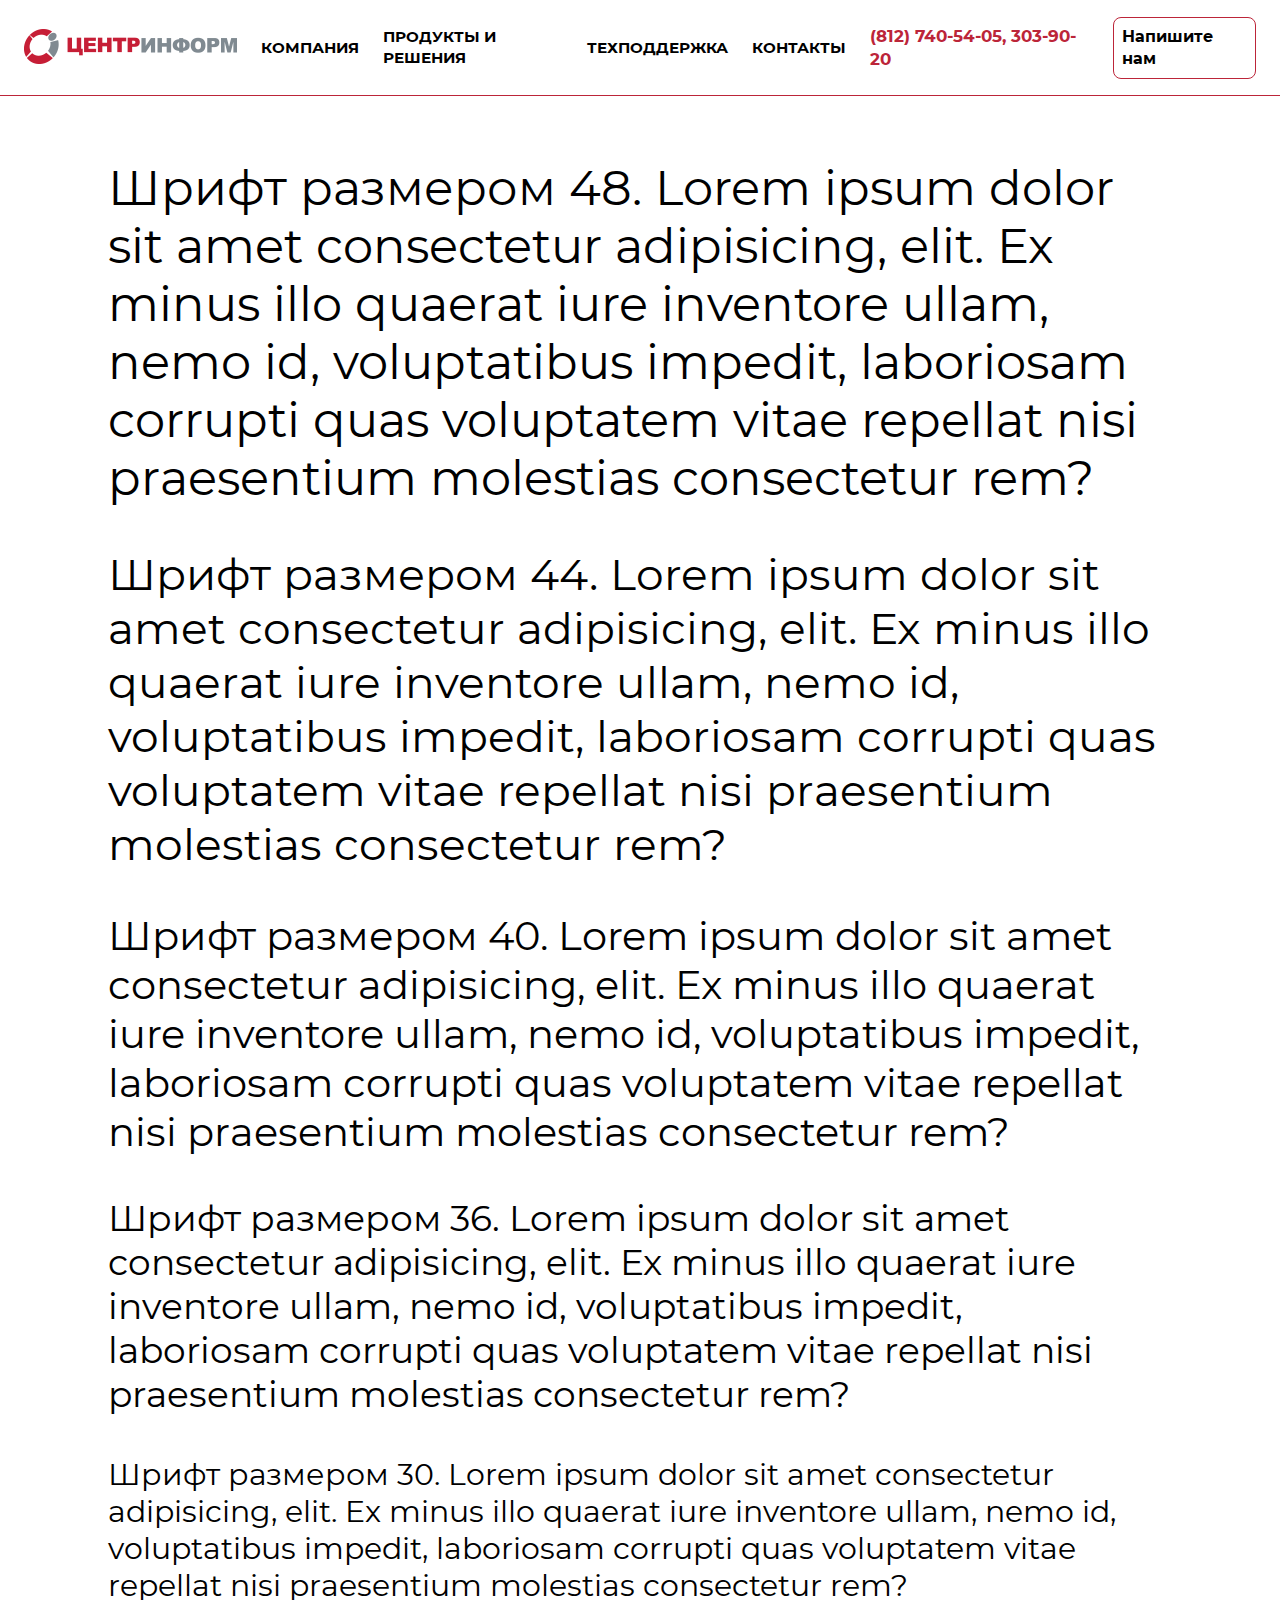
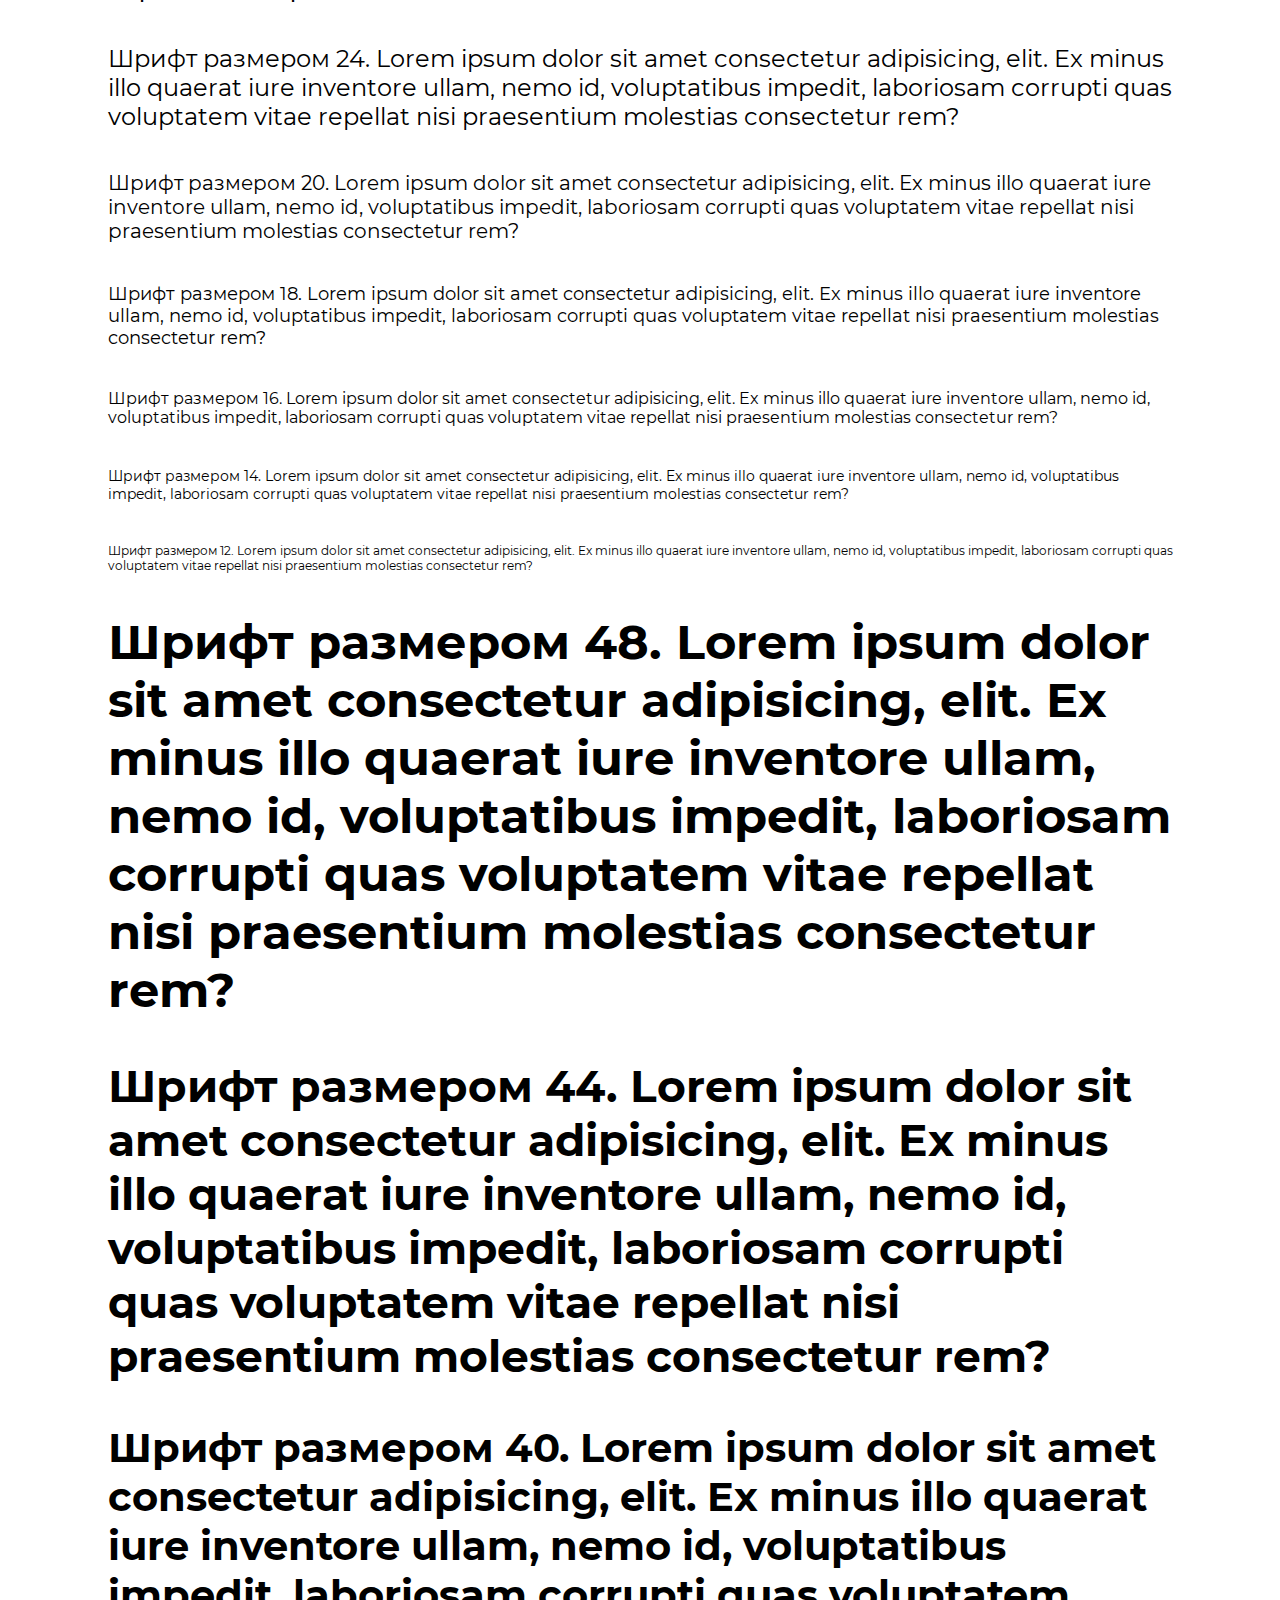
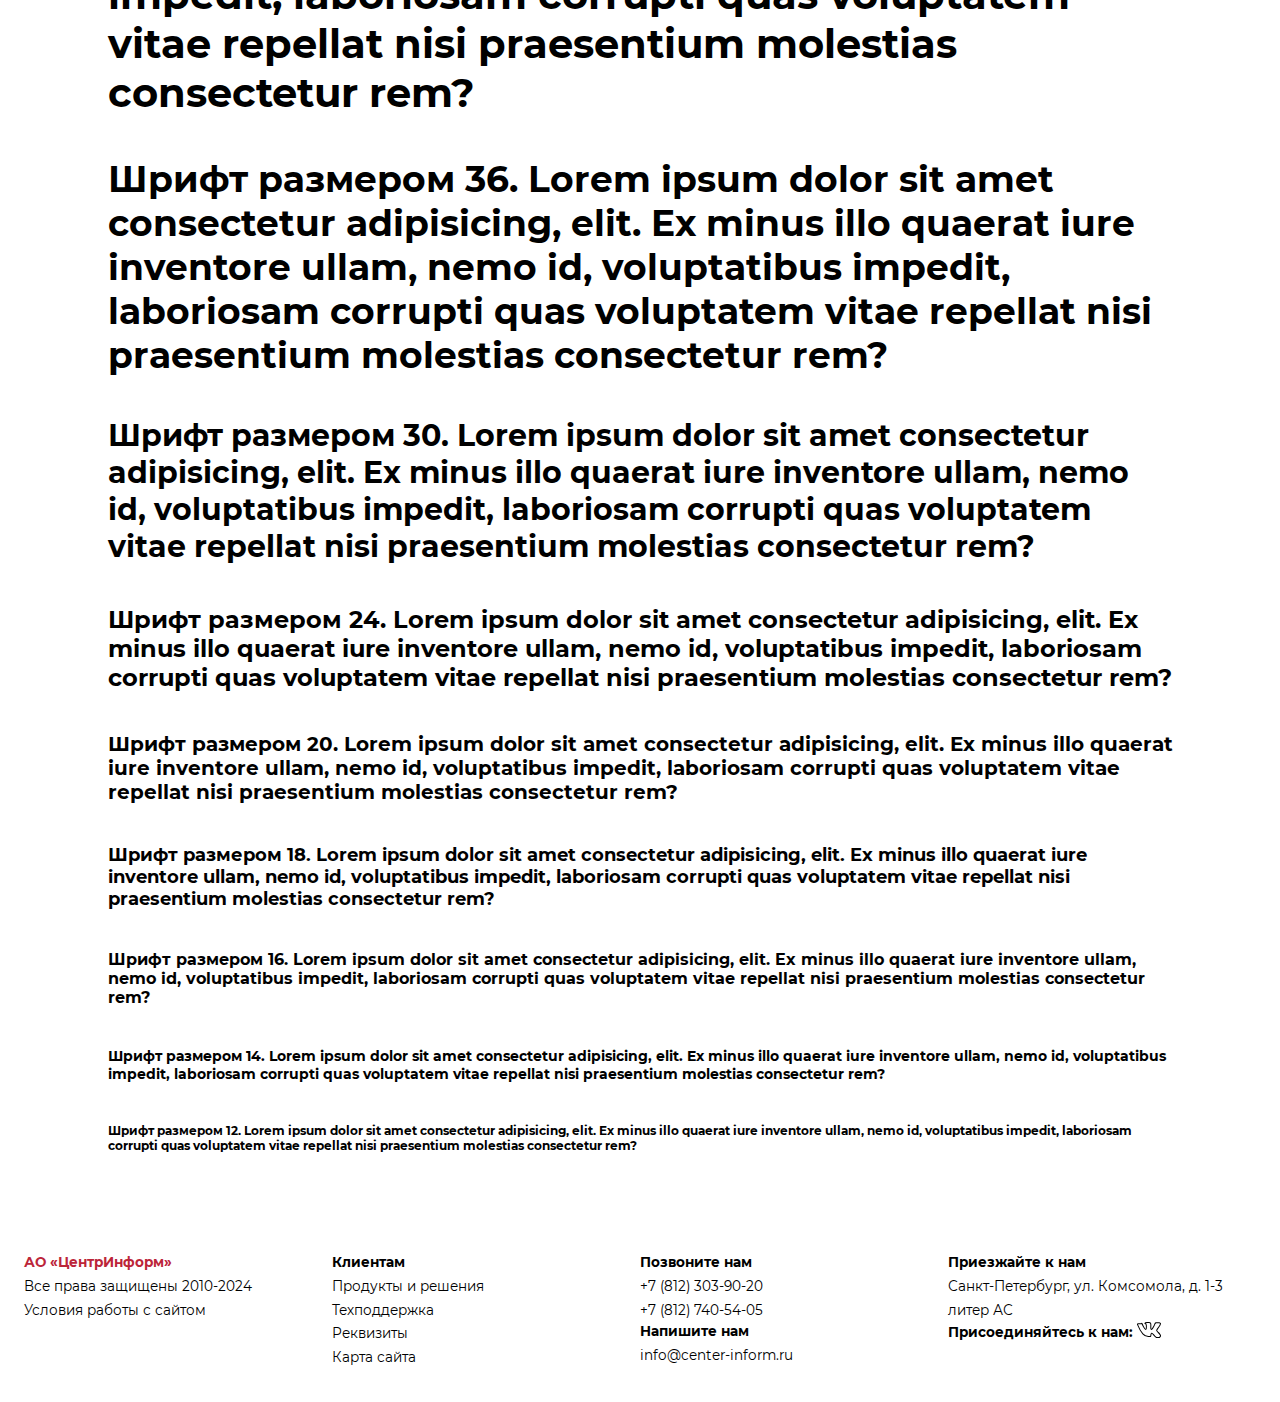
<file: fonts.html>
<!DOCTYPE html>
<html xml:lang="ru-RU" lang="ru-RU">

<head>
	<meta http-equiv="X-UA-Compatible" content="IE=edge">
	<meta name="viewport" content="width=device-width,initial-scale=1.0">
	<meta charset="UTF-8">
	<link rel="stylesheet" href="fonts/montserrat/montserrat.css">
	<link rel="stylesheet" href="styles/header.css">
	<link rel="stylesheet" href="styles/footer.css">
	<link rel="stylesheet" href="styles/general.css">
	<link rel="stylesheet" href="styles/protection.css">
	<script src="js/jquery-3.7.1.min.js"></script>
	<script src="js/jquery.mobile-1.5.0-alpha.1.min.js"></script>
	<script src="js/header.js"></script>
	<title>Шрифты</title>
</head>

<body>

<style>
	.preview__title {
		font-size: 40px;
	}
	.preview__subtitle, .service__title, .info__title, .competencies__title, .customers__title {
		font-size: 40px;
	}
	.service__name {
		font-size: 20px;
	}
	.service__text {
		font-size: 16px;
	}
	.service__item-text, .service__subtitle, .service__info {
		font-size: 16px;
	}
	.competencies__item-text {
		font-size: 16px;
	}

</style>

	<header class="header">
		<div class="header__fix">
			<div class="header__content">
				<div class="header__group">
					<a class="header__logo" href="/"><img class="header__logo-image" src="images/header-ci-logo.png"
							alt="АО ЦентрИнформ"></a>
				</div>

				<div class="header__group">
					<a class="header__button_mobile-hide header__fix-title" href="/about/">
						<p class="header-menu__title">Компания</p>
					</a>

					<a id="products-and-solutions-link" class="header__button_mobile-hide header__fix-title">
						<p class="header-menu__title">Продукты и решения</p>
					</a>

					<a class=" header__button_mobile-hide header__fix-title" href="/support/">
						<p class="header-menu__title">Техподдержка</p>
					</a>

					<a class="header__button_mobile-hide header__fix-title header__fix-title-no-margin" href="/contacts/">
						<p class="header-menu__title">Контакты</p>
					</a>
				</div>

				<div class="header__group">
					<a class="header__button_mobile-hide header__fix-colored-title" href="tel:88127405405">
						<p class="header-menu__title">(812) 740-54-05, 303-90-20</p>
					</a>

					<a class="header__button_mobile-hide header__fix-button header__fix-title-no-margin show-popup">
						Напишите нам
					</a>
				</div>
			</div>

			<div class="header__content header-menu_mobile-visible">
				<a class="header__button_mobile-visible"
					href="https://yandex.ru/maps/2/saint-petersburg/house/ulitsa_komsomola_1_3as/Z0kYdQBgS0IHQFtjfXV0d3hrZA==/?ll=30.371842%2C59.956350&utm_campaign=desktop&utm_medium=search&utm_source=maps&z=17"
					target="_blank" rel="nofollow">
					<img class="header__button_mobile-icon" src="images/mobile-menu/contacts.svg" alt="Контакты">
				</a>

				<a class="header__button_mobile-visible show-popup">
					<img class="header__button_mobile-icon" src="images/mobile-menu/email.svg" alt="Email">
				</a>

				<a class="header__button_mobile-visible" href="tel:88127405405">
					<img class="header__button_mobile-icon" src="images/mobile-menu/phone.svg" alt="Телефон">
				</a>

				<a class="header__button_mobile-visible" id="open-mobile-menu">
					<img id="open-mobile-menu-button" class="header__button_mobile-icon" src="images/mobile-menu/menu-open.svg"
						alt="Открыть">
					<img id="close-mobile-menu-button" class="header__button_mobile-icon" src="images/mobile-menu/menu-close.svg"
						alt="Свернуть">
				</a>
			</div>
		</div>
		<div class="header-menu">
			<div class="header-menu__container">
				<div class="header-menu__section">
					<div id="products-and-solutions-mobile-container">
						<div class="menu-fixed-column">
							<div class="menu-fixed-column__header">
								<div class="menu-fixed-column__header-image">
									<img src="images/mobile-menu/products-and-solutions/egais.svg"
										alt="Программы для учета алкоголя и напитков">
								</div>
								<h3>
									Программы для учета алкоголя
									и напитков
								</h3>
							</div>

							<div class="menu-fixed-column__links menu-fixed-column__links-mobile">
								<div class="menu-fixed-column__link">
									<a>
										<span class="menu-fixed-column__link-header">
											ISOMAG-IC
										</span>
										<br>
										<span class="menu-fixed-column__link-description">
											учет и маркировка напитков и соков
										</span>
									</a>
								</div>

								<div class="menu-fixed-column__divider"></div>

								<div class="menu-fixed-column__link">
									<a>
										<span class="menu-fixed-column__link-header">
											Master UTM
										</span>
										<br>
										<span class="menu-fixed-column__link-description">
											учет немаркированной продукции
										</span>
									</a>
								</div>

								<div class="menu-fixed-column__divider"></div>

								<div class="menu-fixed-column__link">
									<a>
										<span class="menu-fixed-column__link-header">
											Master UTM MK
										</span>
										<br>
										<span class="menu-fixed-column__link-description">
											учет маркированного пива и слабоалкогольных напитков
										</span>
									</a>
								</div>

								<div class="menu-fixed-column__divider"></div>

								<div class="menu-fixed-column__link">
									<a>
										<span class="menu-fixed-column__link-header">
											Master UTM PRO
										</span>
										<br>
										<span class="menu-fixed-column__link-description">
											поштучный учет крепкого алкоголя, маркированного пива и слабого алкоголя
										</span>
									</a>
								</div>

								<div class="menu-fixed-column__divider"></div>

								<div class="menu-fixed-column__link">
									<a>
										<span class="menu-fixed-column__link-header">
											Master InPack
										</span>
										<br>
										<span class="menu-fixed-column__link-description">
											поштучный учет алкоголя зарубежного производства
										</span>
									</a>
								</div>

								<div class="menu-fixed-column__divider"></div>

								<div class="menu-fixed-column__link">
									<a>
										<span class="menu-fixed-column__link-header">
											Master UTM RE
										</span>
										<br>
										<span class="menu-fixed-column__link-description">
											учет алкоголя для HoReCa
										</span>
									</a>
								</div>

								<div class="menu-fixed-column__divider"></div>

								<div class="menu-fixed-column__link">
									<a>
										<span class="menu-fixed-column__link-header">
											Master UTM Shop
										</span>
										<br>
										<span class="menu-fixed-column__link-description">
											учет крепкого алкоголя, пива и напитков в рознице
										</span>
									</a>
								</div>

								<div class="menu-fixed-column__divider"></div>

								<div class="menu-fixed-column__link">
									<a>
										<span class="menu-fixed-column__link-header">
											Контур.Маркет
										</span>
										<br>
										<span class="menu-fixed-column__link-description">
											учет алкоголя
										</span>
									</a>
								</div>
							</div>
						</div>

						<div class="menu-fixed-column">
							<div class="menu-fixed-column__header">
								<div class="menu-fixed-column__header-image">
									<img src="images/mobile-menu/products-and-solutions/ib-systems.svg"
										alt="Системы информационной безопасности">
								</div>
								<h3>
									Системы информационной
									безопасности
								</h3>
							</div>

							<div class="menu-fixed-column__links menu-fixed-column__links-mobile">
								<div class="menu-fixed-column__link">
									<a>
										<span class="menu-fixed-column__link-header">
											ИСБО-ПЛЮС
										</span>
										<br>
										<span class="menu-fixed-column__link-description">
											интегрированная система безопасности объектов
										</span>
									</a>
								</div>

								<div class="menu-fixed-column__divider"></div>

								<div class="menu-fixed-column__link">
									<a>
										<span class="menu-fixed-column__link-header">
											Киберполигон
										</span>
										<br>
										<span class="menu-fixed-column__link-description">
											система моделирования киберугроз и ликвидации инцидентов в инфоструктурах
										</span>
									</a>
								</div>

								<div class="menu-fixed-column__divider"></div>

								<div class="menu-fixed-column__link">
									<a>
										<span class="menu-fixed-column__link-header">
											Avalanche Cyber Analyst
										</span>
										<br>
										<span class="menu-fixed-column__link-description">
											система анализа киберпространствадля оперативного обнаружения проблемы
										</span>
									</a>
								</div>
							</div>
						</div>

						<div class="menu-fixed-column">
							<div class="menu-fixed-column__header">
								<div class="menu-fixed-column__header-image">
									<img src="images/mobile-menu/products-and-solutions/ib-tools.svg" alt="Средства защиты информации">
								</div>
								<h3>
									Средства защиты информации
								</h3>
							</div>

							<div class="menu-fixed-column__links menu-fixed-column__links-mobile">
								<div class="menu-fixed-column__link">
									<a>
										<span class="menu-fixed-column__link-header">
											Рутокен
										</span>
										<br>
										<span class="menu-fixed-column__link-description">
											носитель для электронной подписи
										</span>
									</a>
								</div>

								<div class="menu-fixed-column__divider"></div>

								<div class="menu-fixed-column__link">
									<a>
										<span class="menu-fixed-column__link-header">
											Крипто Про
										</span>
										<br>
										<span class="menu-fixed-column__link-description">
											для работы с электронной подписью
										</span>
									</a>
								</div>

								<div class="menu-fixed-column__divider"></div>

								<div class="menu-fixed-column__link">
									<a>
										<span class="menu-fixed-column__link-header">
											Крипто АРМ
										</span>
										<br>
										<span class="menu-fixed-column__link-description">
											для работы с электронными документами
										</span>
									</a>
								</div>

								<div class="menu-fixed-column__divider"></div>

								<div class="menu-fixed-column__link">
									<a>
										<span class="menu-fixed-column__link-header">
											VipNet
										</span>
										<br>
										<span class="menu-fixed-column__link-description">
											технология для создания виртуальной сети и защиты информации в крупных сетях
										</span>
									</a>
								</div>

								<div class="menu-fixed-column__divider"></div>

								<div class="menu-fixed-column__link">
									<a>
										<span class="menu-fixed-column__link-header">
											Континент
										</span>
										<br>
										<span class="menu-fixed-column__link-description">
											комплекс шифрования
										</span>
									</a>
								</div>

								<div class="menu-fixed-column__divider"></div>

								<div class="menu-fixed-column__link">
									<a>
										<span class="menu-fixed-column__link-header">
											Jinn Client
										</span>
										<br>
										<span class="menu-fixed-column__link-description">
											средство криптозащиты информации для ЭП
										</span>
									</a>
								</div>

								<div class="menu-fixed-column__divider"></div>

								<div class="menu-fixed-column__link">
									<a>
										<span class="menu-fixed-column__link-header">
											Secret Net
										</span>
										<br>
										<span class="menu-fixed-column__link-description">
											защита данных и инфраструктуры серверов
										</span>
									</a>
								</div>
							</div>
						</div>

						<div class="menu-fixed-column">
							<div class="menu-fixed-column__header">
								<div class="menu-fixed-column__header-image">
									<img src="images/mobile-menu/products-and-solutions/business-tools.svg" alt="Сервисы для бизнеса">
								</div>
								<h3>
									Сервисы для бизнеса
								</h3>
							</div>

							<div class="menu-fixed-column__links menu-fixed-column__links-mobile">
								<div class="menu-fixed-column__link">
									<a>
										<span class="menu-fixed-column__link-header">
											Электронный документооборот
										</span>
										<br>
										<span class="menu-fixed-column__link-description">
											обмен документами с контрагентами
										</span>
									</a>
								</div>

								<div class="menu-fixed-column__divider"></div>

								<div class="menu-fixed-column__link">
									<a>
										<span class="menu-fixed-column__link-header">
											Электронная отчетность
										</span>
										<br>
										<span class="menu-fixed-column__link-description">
											отчетность во все контролирующие органы
										</span>
									</a>
								</div>

								<div class="menu-fixed-column__divider"></div>

								<div class="menu-fixed-column__link">
									<a>
										<span class="menu-fixed-column__link-header">
											Сверка НДС
										</span>
										<br>
										<span class="menu-fixed-column__link-description">
											автоматическая сверка счетов-фактур с контрагентами
										</span>
									</a>
								</div>

								<div class="menu-fixed-column__divider"></div>

								<div class="menu-fixed-column__link">
									<a>
										<span class="menu-fixed-column__link-header">
											Поиск закупок
										</span>
										<br>
										<span class="menu-fixed-column__link-description">
											онлайн-поиск тендеров по 44-ФЗ, 223-ФЗ и коммерческим площадкам
										</span>
									</a>
								</div>

								<div class="menu-fixed-column__divider"></div>

								<div class="menu-fixed-column__link">
									<a>
										<span class="menu-fixed-column__link-header">
											Проверка контрагентов
										</span>
										<br>
										<span class="menu-fixed-column__link-description">
											онлайн-проверка контрагентов на благонадежность
										</span>
									</a>
								</div>

								<div class="menu-fixed-column__divider"></div>

								<div class="menu-fixed-column__link">
									<a>
										<span class="menu-fixed-column__link-header">
											Справочно-правовая система
										</span>
										<br>
										<span class="menu-fixed-column__link-description">
											сервис по бухгалтерским, кадровым и юридическим темам
										</span>
									</a>
								</div>

								<div class="menu-fixed-column__divider"></div>

								<div class="menu-fixed-column__link">
									<a>
										<span class="menu-fixed-column__link-header">
											Сервис видеоконференц-связи
										</span>
										<br>
										<span class="menu-fixed-column__link-description">
											программа для видео конференций
										</span>
									</a>
								</div>
							</div>
						</div>
					</div>

					<div id="header-mobile-menu-links">
						<ul class="header-menu__list">
							<li class="header-menu__item"><a class="header-menu__link" href="/about/">Компания</a></li>
							<li class="header-menu__item">
								<a id="products-and-solutions-mobile-link" class="header-menu__link">Продукты и решения</a>
							</li>
							<li class="header-menu__item"><a class="header-menu__link" href="/support/">Техподдержка</a></li>
							<li class="header-menu__item"><a class="header-menu__link" href="/contacts/">Контакты</a></li>
						</ul>
					</div>
				</div>
			</div>
		</div>
		<div class="header__spacer"></div>
	</header>
	<div id="menu-fixed">
		<div id="menu-fixed-container">
			<div class="menu-fixed-column">
				<div class="menu-fixed-column__header">
					<h3>
						Программы для учета алкоголя
						и напитков
					</h3>
				</div>

				<div class="menu-fixed-column__links">
					<div class="menu-fixed-column__link">
						<a>
							<span class="menu-fixed-column__link-header">
								ISOMAG-IC
							</span>
							<br>
							<span class="menu-fixed-column__link-description">
								учет и маркировка напитков и соков
							</span>
						</a>
					</div>

					<div class="menu-fixed-column__link">
						<a>
							<span class="menu-fixed-column__link-header">
								Master UTM
							</span>
							<br>
							<span class="menu-fixed-column__link-description">
								учет немаркированной продукции
							</span>
						</a>
					</div>

					<div class="menu-fixed-column__link">
						<a>
							<span class="menu-fixed-column__link-header">
								Master UTM MK
							</span>
							<br>
							<span class="menu-fixed-column__link-description">
								учет маркированного пива и слабоалкогольных напитков
							</span>
						</a>
					</div>

					<div class="menu-fixed-column__link">
						<a>
							<span class="menu-fixed-column__link-header">
								Master UTM PRO
							</span>
							<br>
							<span class="menu-fixed-column__link-description">
								поштучный учет крепкого алкоголя, маркированного пива и слабого алкоголя
							</span>
						</a>
					</div>

					<div class="menu-fixed-column__link">
						<a>
							<span class="menu-fixed-column__link-header">
								Master InPack
							</span>
							<br>
							<span class="menu-fixed-column__link-description">
								поштучный учет алкоголя зарубежного производства
							</span>
						</a>
					</div>

					<div class="menu-fixed-column__link">
						<a>
							<span class="menu-fixed-column__link-header">
								Master UTM RE
							</span>
							<br>
							<span class="menu-fixed-column__link-description">
								учет алкоголя для HoReCa
							</span>
						</a>
					</div>

					<div class="menu-fixed-column__link">
						<a>
							<span class="menu-fixed-column__link-header">
								Master UTM Shop
							</span>
							<br>
							<span class="menu-fixed-column__link-description">
								учет крепкого алкоголя, пива и напитков в рознице
							</span>
						</a>
					</div>

					<div class="menu-fixed-column__link">
						<a>
							<span class="menu-fixed-column__link-header">
								Контур.Маркет
							</span>
							<br>
							<span class="menu-fixed-column__link-description">
								учет алкоголя
							</span>
						</a>
					</div>
				</div>
			</div>

			<div class="menu-fixed-column">
				<div class="menu-fixed-column__header">
					<h3>
						Системы информационной
						безопасности
					</h3>
				</div>

				<div class="menu-fixed-column__links">
					<div class="menu-fixed-column__link">
						<a>
							<span class="menu-fixed-column__link-header">
								ИСБО-ПЛЮС
							</span>
							<br>
							<span class="menu-fixed-column__link-description">
								интегрированная система безопасности объектов
							</span>
						</a>
					</div>

					<div class="menu-fixed-column__link">
						<a>
							<span class="menu-fixed-column__link-header">
								Киберполигон
							</span>
							<br>
							<span class="menu-fixed-column__link-description">
								система моделирования киберугроз и ликвидации инцидентов в инфоструктурах
							</span>
						</a>
					</div>

					<div class="menu-fixed-column__link">
						<a>
							<span class="menu-fixed-column__link-header">
								Avalanche Cyber Analyst
							</span>
							<br>
							<span class="menu-fixed-column__link-description">
								система анализа киберпространствадля оперативного обнаружения проблемы
							</span>
						</a>
					</div>
				</div>
			</div>

			<div class="menu-fixed-column">
				<div class="menu-fixed-column__header">
					<h3>
						Средства защиты информации
					</h3>
				</div>

				<div class="menu-fixed-column__links">
					<div class="menu-fixed-column__link">
						<a>
							<span class="menu-fixed-column__link-header">
								Рутокен
							</span>
							<br>
							<span class="menu-fixed-column__link-description">
								носитель для электронной подписи
							</span>
						</a>
					</div>

					<div class="menu-fixed-column__link">
						<a>
							<span class="menu-fixed-column__link-header">
								Крипто Про
							</span>
							<br>
							<span class="menu-fixed-column__link-description">
								для работы с электронной подписью
							</span>
						</a>
					</div>

					<div class="menu-fixed-column__link">
						<a>
							<span class="menu-fixed-column__link-header">
								Крипто АРМ
							</span>
							<br>
							<span class="menu-fixed-column__link-description">
								для работы с электронными документами
							</span>
						</a>
					</div>

					<div class="menu-fixed-column__link">
						<a>
							<span class="menu-fixed-column__link-header">
								VipNet
							</span>
							<br>
							<span class="menu-fixed-column__link-description">
								технология для создания виртуальной сети и защиты информации в крупных сетях
							</span>
						</a>
					</div>

					<div class="menu-fixed-column__link">
						<a>
							<span class="menu-fixed-column__link-header">
								Континент
							</span>
							<br>
							<span class="menu-fixed-column__link-description">
								комплекс шифрования
							</span>
						</a>
					</div>

					<div class="menu-fixed-column__link">
						<a>
							<span class="menu-fixed-column__link-header">
								Jinn Client
							</span>
							<br>
							<span class="menu-fixed-column__link-description">
								средство криптозащиты информации для ЭП
							</span>
						</a>
					</div>

					<div class="menu-fixed-column__link">
						<a>
							<span class="menu-fixed-column__link-header">
								Secret Net
							</span>
							<br>
							<span class="menu-fixed-column__link-description">
								защита данных и инфраструктуры серверов
							</span>
						</a>
					</div>
				</div>
			</div>

			<div class="menu-fixed-column">
				<div class="menu-fixed-column__header">
					<h3>
						Сервисы для бизнеса
					</h3>
				</div>

				<div class="menu-fixed-column__links">
					<div class="menu-fixed-column__link">
						<a>
							<span class="menu-fixed-column__link-header">
								Электронный документооборот
							</span>
							<br>
							<span class="menu-fixed-column__link-description">
								обмен документами с контрагентами
							</span>
						</a>
					</div>

					<div class="menu-fixed-column__link">
						<a>
							<span class="menu-fixed-column__link-header">
								Электронная отчетность
							</span>
							<br>
							<span class="menu-fixed-column__link-description">
								отчетность во все контролирующие органы
							</span>
						</a>
					</div>

					<div class="menu-fixed-column__link">
						<a>
							<span class="menu-fixed-column__link-header">
								Сверка НДС
							</span>
							<br>
							<span class="menu-fixed-column__link-description">
								автоматическая сверка счетов-фактур с контрагентами
							</span>
						</a>
					</div>

					<div class="menu-fixed-column__link">
						<a>
							<span class="menu-fixed-column__link-header">
								Поиск закупок
							</span>
							<br>
							<span class="menu-fixed-column__link-description">
								онлайн-поиск тендеров по 44-ФЗ, 223-ФЗ и коммерческим площадкам
							</span>
						</a>
					</div>

					<div class="menu-fixed-column__link">
						<a>
							<span class="menu-fixed-column__link-header">
								Проверка контрагентов
							</span>
							<br>
							<span class="menu-fixed-column__link-description">
								онлайн-проверка контрагентов на благонадежность
							</span>
						</a>
					</div>

					<div class="menu-fixed-column__link">
						<a>
							<span class="menu-fixed-column__link-header">
								Справочно-правовая система
							</span>
							<br>
							<span class="menu-fixed-column__link-description">
								сервис по бухгалтерским, кадровым и юридическим темам
							</span>
						</a>
					</div>

					<div class="menu-fixed-column__link">
						<a>
							<span class="menu-fixed-column__link-header">
								Сервис видеоконференц-связи
							</span>
							<br>
							<span class="menu-fixed-column__link-description">
								программа для видео конференций
							</span>
						</a>
					</div>
				</div>
			</div>
		</div>
	</div>
	<main>
		<div id="feedback-overlay">
			<div id="feedback-container">
				<form id="feedback-form">
					<h3 id="feedback-header">Возникли вопросы?</h3>
					<p id="feedback-description">
						Заполните заявку, и наш специалист проконсультирует Вас
					</p>

					<div id="feedback-inputs-container">
						<div class="feedback-group">
							<label class="feedback-label" for="feedback-name">Имя</label><br>
							<input type="text" name="name" id="feedback-name" class="feedback-input">
						</div>

						<div class="feedback-group">
							<label class="feedback-label" for="feedback-phone">Телефон</label><br>
							<input type="text" name="phone" id="feedback-phone" class="feedback-input">
						</div>

						<div class="feedback-group">
							<label class="feedback-label" for="feedback-email">Email</label><br>
							<input type="text" name="email" id="feedback-email" class="feedback-input">
						</div>

						<div class="feedback-group">
							<label class="feedback-label" for="feedback-comment">
								Ваш вопрос <span class="feedback-label-description">(если&nbsp;Вы&nbsp;наш&nbsp;клиент,
									укажите&nbsp;свой&nbsp;ИНН)</span>
							</label><br>
							<textarea name="comment" id="feedback-comment" class="feedback-textarea"></textarea>
						</div>

						<div class="feedback-group" id="feedback-submit-group">
							<input type="submit" value="Отправить" id="feedback-submit">
						</div>
					</div>
				</form>
			</div>
		</div>
		<!-- -------------------------- end-of-header ----------------------------		 -->


		<style>
			.preview p {
				margin-bottom: 40px;
				font-family: Montserrat, Helvetica, Arial, sans-serif;
			}			
		</style>



		<section class="preview">
			<div class="container">

				<p style="font-size: 48px;">Шрифт размером 48. Lorem ipsum dolor sit amet consectetur adipisicing, elit. Ex minus illo quaerat iure inventore ullam, nemo id, voluptatibus impedit, laboriosam corrupti quas voluptatem vitae repellat nisi praesentium molestias consectetur rem?</p>

				<p style="font-size: 44px;">Шрифт размером 44. Lorem ipsum dolor sit amet consectetur adipisicing, elit. Ex minus illo quaerat iure inventore ullam, nemo id, voluptatibus impedit, laboriosam corrupti quas voluptatem vitae repellat nisi praesentium molestias consectetur rem?</p>

				<p style="font-size: 40px;">Шрифт размером 40. Lorem ipsum dolor sit amet consectetur adipisicing, elit. Ex minus illo quaerat iure inventore ullam, nemo id, voluptatibus impedit, laboriosam corrupti quas voluptatem vitae repellat nisi praesentium molestias consectetur rem?</p>

				<p style="font-size: 36px;">Шрифт размером 36. Lorem ipsum dolor sit amet consectetur adipisicing, elit. Ex minus illo quaerat iure inventore ullam, nemo id, voluptatibus impedit, laboriosam corrupti quas voluptatem vitae repellat nisi praesentium molestias consectetur rem?</p>

				<p style="font-size: 30px;">Шрифт размером 30. Lorem ipsum dolor sit amet consectetur adipisicing, elit. Ex minus illo quaerat iure inventore ullam, nemo id, voluptatibus impedit, laboriosam corrupti quas voluptatem vitae repellat nisi praesentium molestias consectetur rem?</p>

				<p style="font-size: 24px;">Шрифт размером 24. Lorem ipsum dolor sit amet consectetur adipisicing, elit. Ex minus illo quaerat iure inventore ullam, nemo id, voluptatibus impedit, laboriosam corrupti quas voluptatem vitae repellat nisi praesentium molestias consectetur rem?</p>

				<p style="font-size: 20px;">Шрифт размером 20. Lorem ipsum dolor sit amet consectetur adipisicing, elit. Ex minus illo quaerat iure inventore ullam, nemo id, voluptatibus impedit, laboriosam corrupti quas voluptatem vitae repellat nisi praesentium molestias consectetur rem?</p>

				<p style="font-size: 18px;">Шрифт размером 18. Lorem ipsum dolor sit amet consectetur adipisicing, elit. Ex minus illo quaerat iure inventore ullam, nemo id, voluptatibus impedit, laboriosam corrupti quas voluptatem vitae repellat nisi praesentium molestias consectetur rem?</p>

				<p style="font-size: 16px;">Шрифт размером 16. Lorem ipsum dolor sit amet consectetur adipisicing, elit. Ex minus illo quaerat iure inventore ullam, nemo id, voluptatibus impedit, laboriosam corrupti quas voluptatem vitae repellat nisi praesentium molestias consectetur rem?</p>

				<p style="font-size: 14px;">Шрифт размером 14. Lorem ipsum dolor sit amet consectetur adipisicing, elit. Ex minus illo quaerat iure inventore ullam, nemo id, voluptatibus impedit, laboriosam corrupti quas voluptatem vitae repellat nisi praesentium molestias consectetur rem?</p>

				<p style="font-size: 12px;">Шрифт размером 12. Lorem ipsum dolor sit amet consectetur adipisicing, elit. Ex minus illo quaerat iure inventore ullam, nemo id, voluptatibus impedit, laboriosam corrupti quas voluptatem vitae repellat nisi praesentium molestias consectetur rem?</p>

				<div style="font-weight: 600;">

				<p style="font-size: 48px;">Шрифт размером 48. Lorem ipsum dolor sit amet consectetur adipisicing, elit. Ex minus illo quaerat iure inventore ullam, nemo id, voluptatibus impedit, laboriosam corrupti quas voluptatem vitae repellat nisi praesentium molestias consectetur rem?</p>

				<p style="font-size: 44px;">Шрифт размером 44. Lorem ipsum dolor sit amet consectetur adipisicing, elit. Ex minus illo quaerat iure inventore ullam, nemo id, voluptatibus impedit, laboriosam corrupti quas voluptatem vitae repellat nisi praesentium molestias consectetur rem?</p>

				<p style="font-size: 40px;">Шрифт размером 40. Lorem ipsum dolor sit amet consectetur adipisicing, elit. Ex minus illo quaerat iure inventore ullam, nemo id, voluptatibus impedit, laboriosam corrupti quas voluptatem vitae repellat nisi praesentium molestias consectetur rem?</p>

				<p style="font-size: 36px;">Шрифт размером 36. Lorem ipsum dolor sit amet consectetur adipisicing, elit. Ex minus illo quaerat iure inventore ullam, nemo id, voluptatibus impedit, laboriosam corrupti quas voluptatem vitae repellat nisi praesentium molestias consectetur rem?</p>

				<p style="font-size: 30px;">Шрифт размером 30. Lorem ipsum dolor sit amet consectetur adipisicing, elit. Ex minus illo quaerat iure inventore ullam, nemo id, voluptatibus impedit, laboriosam corrupti quas voluptatem vitae repellat nisi praesentium molestias consectetur rem?</p>

				<p style="font-size: 24px;">Шрифт размером 24. Lorem ipsum dolor sit amet consectetur adipisicing, elit. Ex minus illo quaerat iure inventore ullam, nemo id, voluptatibus impedit, laboriosam corrupti quas voluptatem vitae repellat nisi praesentium molestias consectetur rem?</p>

				<p style="font-size: 20px;">Шрифт размером 20. Lorem ipsum dolor sit amet consectetur adipisicing, elit. Ex minus illo quaerat iure inventore ullam, nemo id, voluptatibus impedit, laboriosam corrupti quas voluptatem vitae repellat nisi praesentium molestias consectetur rem?</p>

				<p style="font-size: 18px;">Шрифт размером 18. Lorem ipsum dolor sit amet consectetur adipisicing, elit. Ex minus illo quaerat iure inventore ullam, nemo id, voluptatibus impedit, laboriosam corrupti quas voluptatem vitae repellat nisi praesentium molestias consectetur rem?</p>

				<p style="font-size: 16px;">Шрифт размером 16. Lorem ipsum dolor sit amet consectetur adipisicing, elit. Ex minus illo quaerat iure inventore ullam, nemo id, voluptatibus impedit, laboriosam corrupti quas voluptatem vitae repellat nisi praesentium molestias consectetur rem?</p>

				<p style="font-size: 14px;">Шрифт размером 14. Lorem ipsum dolor sit amet consectetur adipisicing, elit. Ex minus illo quaerat iure inventore ullam, nemo id, voluptatibus impedit, laboriosam corrupti quas voluptatem vitae repellat nisi praesentium molestias consectetur rem?</p>

				<p style="font-size: 12px;">Шрифт размером 12. Lorem ipsum dolor sit amet consectetur adipisicing, elit. Ex minus illo quaerat iure inventore ullam, nemo id, voluptatibus impedit, laboriosam corrupti quas voluptatem vitae repellat nisi praesentium molestias consectetur rem?</p>					

				</div>

			</div>
		</section>





		<!-- ------------------------------------- begin-of-footer ---------------------------------------------- -->
	</main>
	<footer>
		<nav id="footer-links">
			<div class="footer-column">
				<h3 class="footer-column-colored-title">АО «ЦентрИнформ»</h3>
				<p class="footer-column-text">Все права защищены 2010-2024</p>
				<div class="footer-column-links">
					<a class="footer-column-link" href="/">Условия работы с сайтом</a><br>
				</div>
			</div>

			<div class="footer-column">
				<h3 class="footer-column-title">Клиентам</h3>
				<div class="footer-column-links">
					<a class="footer-column-link" href="/products_and_solutions/">Продукты и решения</a><br>
					<a class="footer-column-link" href="/support/">Техподдержка</a><br>
					<a class="footer-column-link" href="/">Реквизиты</a><br>
					<a class="footer-column-link" href="/">Карта сайта</a><br>
				</div>
			</div>

			<div class="footer-column">
				<h3 class="footer-column-title">Позвоните нам</h3>
				<div class="footer-column-links">
					<a class="footer-column-link" href="tel:88123039020">+7 (812) 303-90-20</a><br>
					<a class="footer-column-link" href="tel:88127405405">+7 (812) 740-54-05</a><br>
				</div>

				<h3 class="footer-column-title">Напишите нам</h3>
				<div class="footer-column-links">
					<a class="footer-column-link" href="mailto:info@center-inform.ru">info@center-inform.ru</a><br>
				</div>
			</div>

			<div class="footer-column">
				<h3 class="footer-column-title">Приезжайте к нам</h3>
				<p class="footer-column-text">
					<a class="footer-column-link"
						href="https://yandex.ru/maps/2/saint-petersburg/house/ulitsa_komsomola_1_3as/Z0kYdQBgS0IHQFtjfXV0d3hrZA==/?ll=30.371842%2C59.956350&utm_campaign=desktop&utm_medium=search&utm_source=maps&z=17"
						target="_blank" rel="nofollow">
						Санкт-Петербург,
						ул. Комсомола, д. 1-3 литер АС
					</a>
				</p>

				<h3 class="footer-column-title">Присоединяйтесь к нам: <a href="https://vk.com/c_inform" target="_blank"
						rel="nofollow"><img src="images/vk-logo.svg" width="24" alt=""></a></h3>
			</div>
		</nav>
	</footer>
	<script src="js/protection.js"></script>
</body>

</html>
</file>
<file: fonts/montserrat/montserrat.css>
@font-face {
    font-family: 'Montserrat';
    src: local('Montserrat Regular'), local('Montserrat-Regular'), url('Montserrat-Regular.ttf') format('truetype');
    font-weight: 400;
    font-style: normal;
}

@font-face {
    font-family: 'Montserrat';
    src: local('Montserrat Black'), local('Montserrat-Black'), url('Montserrat-Black.ttf') format('truetype');
    font-weight: 900;
    font-style: normal;
}

@font-face {
    font-family: 'Montserrat';
    src: local('Montserrat Medium'), local('Montserrat-Medium'), url('Montserrat-Medium.ttf') format('truetype');
    font-weight: 500;
    font-style: normal;
}
@font-face {
    font-family: 'Montserrat';
    src: local('Montserrat Bold'), local('Montserrat-Bold'), url('Montserrat-Bold.ttf') format('truetype');
    font-weight: 700;
    font-style: normal;
}
</file>
<file: styles/header.css>
/** Главный заголовок **/
header {
    height: 97px;
}

.header__fix {
    background: #FFFFFFFF;
    height: 6rem;
    left: 0;
    position: fixed;
    right: 0;
    top: 0;
    z-index: 9999;
    border-bottom: 1px solid #BC2539;
}

@media(max-width: 1023px) {
    header {
        height: 160px;
    }

    .header__fix {
        height: 10rem;
        border-bottom: unset;
    }
}

.header__content {
    align-items: center;
    box-sizing: border-box;
    display: flex;
    justify-content: space-between;
    height: 6rem;
    margin: 0 auto;
    max-width: 90rem;
    padding: 1rem 1.5rem;
    padding-top: 2.5rem;
    padding-bottom: 2.5rem;
    width: 100%;
    gap: 1.5rem;
}

@media(max-width: 1023px) {
    .header__content {
        justify-content: center;
        border-bottom: none;
        height: 4.5rem;
    }
}

.header__group {
    align-items: center;
    display: flex;
}

.header__fix-title {
    text-decoration: none;
    text-transform: uppercase;
}

.header__fix-title:hover p, .header__fix-title:active p {
    color: #BC2539;
}

.header__fix-colored-title {
    text-decoration: none;
}

.header__fix-colored-title p {
    color: #BC2539;
    font-size: 1.05rem;
}

.header__fix-button {
    text-decoration: none;
    border: 1px solid #BC2539;
    border-radius: 8px;
    padding: 0.5rem;

    font-size: 1rem;
    font-weight: 550;
    line-height: 1.375;
    font-family: "Montserrat", Helvetica, Arial, sans-serif;
    color: #000000;
    cursor: pointer;
}

.header__fix-button:hover, .header__fix-button:active {
    background: #BC2539;
    color: #FFFFFF;
}

.header-menu__title {
    font-size: 0.95rem;
    font-weight: 550;
    line-height: 1.375;
    font-family: "Montserrat", Helvetica, Arial, sans-serif;
    color: #000000;
}

.header__fix-title, .header__fix-colored-title, .header__fix-button {
    margin-right: 1.5rem;
}

.header__fix-title-no-margin {
    margin-right: 0;
}

.header__spacer {
    height: 5.2rem;
    width: 100%;
}

@media(max-width: 1023px) {
    .header__spacer {
        height: 9rem;
    }
}

@media(max-width: 1023px) {
    .header__button_mobile-hide {
        display: none;
    }
}

/** Выпадающее меню **/

.header-menu {
    display: none;
    position: fixed;
    top: 9rem;
    left: 0;
    right: 0;
    z-index: 99999;
    max-height: calc(100vh - 9.75rem);
    width: 100%;
    overflow: auto;
}

.header-menu__container {
    background: #FFFFFF;
    box-shadow: 0 4px 15px rgba(26, 25, 25, .15);
    display: flex;
    justify-content: center;
    padding: 2rem 1.5rem;
}

.header-menu__section {
    text-align: center;
}

.header-menu__list {
    list-style: none;
    margin: 0;
    padding: 0 1.5rem;
}

.header-menu__list {
    list-style: none;
}

.header-menu__item {
    margin-bottom: 0.5rem;
}

.header-menu__link {
    font-size: 1.2rem;
    font-weight: 500;
    line-height: 1.375;
    font-family: "Montserrat", Helvetica, Arial, sans-serif;
    color: #000000;
    text-decoration: none;
}

.header-menu__link:hover, .header-menu__link:active {
    color: #BC2539;
}

/** Мобильное подменю **/

.header-menu_mobile-visible {
    display: none;
    border: none;
    box-shadow: 0px 0px 5px 0px rgba(0, 0, 0, 0.5), 0px -5px 5px -5px rgba(0, 0, 0, 0.5);
}

@media(max-width: 1023px) {
    .header-menu_mobile-visible {
        display: flex;
    }
}

.header__button_mobile-visible {
    margin-right: 3rem;
    cursor: pointer;
}

.header__button_mobile-visible:last-child {
    margin-right: 0;
}

.header__button_mobile-icon {
    width: 28px;
}

#close-mobile-menu-button {
    display: none;
}

/** Тело страницы **/

body {
    padding: 0;
    margin: 0;
}

main {
    width: 100%;
}

/** Форма обратной связи **/
@media(min-width: 1024px) {
    .show-popup-active {
        background: #BC2539;
        color: #FFFFFF;
    }
}

#feedback-overlay {
    display: none;
    position: fixed;
    top: 0;
    left: 50%;
    transform: translateX(-50%);
    z-index: 9999;
    background: transparent;
    width: 100%;
    height: 100%;
}

#feedback-container {
    position: absolute;
    top: 100px;
    width: 55%;
    background: #F7F7F7;
    border-radius: 8px;
    z-index: 9999;

    -webkit-box-shadow: 4px 4px 8px 0px rgba(34, 60, 80, 0.2);
    -moz-box-shadow: 4px 4px 8px 0px rgba(34, 60, 80, 0.2);
    box-shadow: 4px 4px 8px 0px rgba(34, 60, 80, 0.2);

    left: 50%;
    transform: translateX(-50%);

    padding: 4rem 6rem;
    box-sizing: border-box;

    max-width: 900px;
}

@media(max-width: 1023px) {
    #feedback-container {
        top: 5rem;
        width: 90%;
    }
}

@media(max-width: 640px) {
    #feedback-container {
        padding: 2rem;
        width: 95%;
    }
}

#feedback-header {
    font-size: 1.5rem;
    font-weight: 550;
    line-height: 1.375;
    font-family: "Montserrat", Helvetica, Arial, sans-serif;
    color: #000000;

    text-transform: uppercase;
    text-align: center;

    margin-top: 0;
    margin-bottom: 0.5rem;
}

@media(max-width: 640px) {
    #feedback-header {
        font-size: 1.2rem;
    }
}

#feedback-description {
    font-size: 1.2rem;
    font-weight: 550;
    line-height: 1.375;
    font-family: "Montserrat", Helvetica, Arial, sans-serif;
    color: #000000;

    text-align: center;
    margin-top: 0;
}

@media(max-width: 640px) {
    #feedback-description {
        font-weight: normal;
        font-size: 1rem;
    }
}

#feedback-inputs-container {
    width: 100%;
    margin: 0 auto;
}

@media(max-width: 1023px) {
    #feedback-inputs-container {
        width: 100%;
    }
}

.feedback-group {
    margin-bottom: 0.5rem;
}

.feedback-label {
    font-size: 1rem;
    font-weight: 500;
    line-height: 1.375;
    font-family: "Montserrat", Helvetica, Arial, sans-serif;
    color: #000000;
}

@media(max-width: 640px) {
    .feedback-label-description {
        font-size: 0.75rem;
    }
}

.feedback-input {
    font-size: 0.95rem;
    font-weight: normal;
    line-height: 1.375;
    font-family: "Montserrat", Helvetica, Arial, sans-serif;
    color: #000000;

    border: 1px solid #B3B3B3;
    border-radius: 4px;
    padding: 0.5rem;
    width: 100%;
    box-sizing: border-box;
    height: 45px;
}

.feedback-textarea {
    font-size: 0.95rem;
    font-weight: normal;
    line-height: 1.375;
    font-family: "Montserrat", Helvetica, Arial, sans-serif;
    color: #000000;

    border: 1px solid #B3B3B3;
    border-radius: 4px;
    padding: 0.5rem;
    width: 100%;
    box-sizing: border-box;

    height: 5rem !important;
    overflow-y: scroll;

    resize: none;
}

#feedback-submit-group p {
    font-size: 0.95rem;
    font-weight: normal;
    line-height: 1.375;
    font-family: "Montserrat", Helvetica, Arial, sans-serif;
    color: #000000;
}

#feedback-submit {
    text-decoration: none;
    border: 1px solid #BC2539;
    border-radius: 8px;
    padding: 0.5rem 1rem;
    font-size: 1rem;
    font-weight: 550;
    line-height: 1.375;
    font-family: "Montserrat", Helvetica, Arial, sans-serif;
    color: #000000;
    cursor: pointer;
    background: transparent;
}

#feedback-submit:hover {
    background: #BC2539;
    color: #FFFFFF;
}

/** Меню продукты и решения **/
#menu-fixed {
    position: fixed;
    z-index: 9999;
    left: 50%;
    transform: translateX(-50%);

    width: 100%;
    max-width: 90rem;

    margin-top: 0.875rem;
    padding: 0 1.5rem;
    box-sizing: border-box;

    display: none;
}

#menu-fixed-container {
    background: #FFFFFF;
    border-bottom-left-radius: 10px;
    border-bottom-right-radius: 10px;
    padding: 30px 40px;
    box-sizing: border-box;

    -webkit-box-shadow: 0px 4px 8px 0px rgba(34, 60, 80, 0.5);
    -moz-box-shadow: 0px 4px 8px 0px rgba(34, 60, 80, 0.5);
    box-shadow: 0px 4px 8px 0px rgba(34, 60, 80, 0.5);

    display: flex;
    flex-direction: row;
    justify-content: space-between;
    gap: 1rem;

    width: 100%;
}

.menu-fixed-column {
    display: flex;
    flex-direction: column;
    flex-basis: 22%;
}

.menu-fixed-column__header {
    border-bottom: 2px solid #A7A9AC;
    margin-bottom: 1rem;
    display: flex;
    min-height: 60px;
}

.menu-fixed-column__header h3 {
    font-weight: 550;
    font-size: 1rem;
    line-height: 1.375;
    font-family: "Montserrat", Helvetica, Arial, sans-serif;
    margin-bottom: 0.5rem;
    margin-top: 0;
}

.menu-fixed-column__link {
    margin-bottom: 1rem;
}

.menu-fixed-column__link:last-child {
    margin-bottom: 0;
}

.menu-fixed-column__link-header {
    font-weight: 550;
    font-size: 0.95rem;
    line-height: 1.375;
    font-family: "Montserrat", Helvetica, Arial, sans-serif;
}

.menu-fixed-column__link-description {
    font-size: 0.875rem;
    line-height: 1.375;
    font-family: "Montserrat", Helvetica, Arial, sans-serif;
}

.menu-fixed-column__link a .menu-fixed-column__link-header, .menu-fixed-column__link a:visited .menu-fixed-column__link-header {
    text-decoration: none;
    color: #000;
}

.menu-fixed-column__link a:hover .menu-fixed-column__link-header, .menu-fixed-column__link a:active .menu-fixed-column__link-header {
    text-decoration: none;
    color: #BC2539;
}

.menu-fixed-column__link a .menu-fixed-column__link-description, .menu-fixed-column__link a:visited .menu-fixed-column__link-description {
    text-decoration: none;
    color: #666666;
}

.menu-fixed-column__link a:hover .menu-fixed-column__link-description, .menu-fixed-column__link a:active .menu-fixed-column__link-description {
    text-decoration: none;
    color: #BC2539;
}

#products-and-solutions-mobile-container {
    display: none;
}

/** Мобильное меню Продукты и решения **/
@media(max-width: 1023px) {
    .menu-fixed-column {
        text-align: left;
        margin-bottom: 1rem;
    }

    .menu-fixed-column__header {
        align-items: center;
        gap: 1rem;
    }

    .menu-fixed-column__header h3 {
        margin: 0;
    }

    .menu-fixed-column__header-image {
        width: 35px;
        height: 35px;
        flex-shrink: 0;
    }

    .menu-fixed-column__header-image img {
        width: 100%;
    }

    .menu-fixed-column__links-mobile {
        display: none;
    }

    .menu-fixed-column__divider {
        height: 1px;
        width: 50%;
        background: #BC2539;
        margin-bottom: 1rem;
    }
}
</file>
<file: styles/footer.css>
#footer-links{
    display: flex;
    flex-direction: row;
    justify-content: space-between;
    max-width: 90rem;
    padding: 2rem 1.5rem;
    width: 100%;
    margin: 0 auto;
    flex-wrap: wrap;
    box-sizing: border-box;
}

.footer-column{
    flex-basis: 25%;
}

@media(max-width: 1023px){
    .footer-column{
        flex-basis: 50%;
    }
}

@media(max-width: 640px){
    .footer-column{
        flex-basis: 100%;
    }
}

.footer-column-title{
    font-size: 0.85rem;
    font-weight: 550;
    line-height: 1.375;
    font-family: "Montserrat",Helvetica,Arial,sans-serif;
    color: #000000;
    text-decoration: none;

    margin-bottom: 0.2rem;
}

.footer-column-colored-title{
    font-size: 0.85rem;
    font-weight: 550;
    line-height: 1.375;
    font-family: "Montserrat",Helvetica,Arial,sans-serif;
    color: #BC2539;
    text-decoration: none;

    margin-bottom: 0.2rem;
}

.footer-column-link, .footer-column-text{
    font-size: 0.85rem;
    line-height: 1.75;
    font-family: "Montserrat",Helvetica,Arial,sans-serif;
    color: #000000;
    text-decoration: none;
    margin-top: 0;
}

.footer-column-link:hover, .footer-column-link:active
{
    color: #BC2539;
}
</file>
<file: styles/general.css>
:root {
  --font: "Montserrat", Helvetica, Arial, sans-serif;
  --red: #BC2539;
  --grey: #f6f6f6;
  --pink: #f6f0f0;
  --font-h2: 700 40px/1.2 "Montserrat", Helvetica, Arial, sans-serif
}

*, ::after, ::before {
  box-sizing: border-box;
  outline: 0;
  padding: 0;
  margin: 0;
  border: 0
}

a {
  text-decoration: none;
}

button {
  background: transparent;
  cursor: pointer;
}

.container {
  margin: 0 auto;
  max-width: 1630px;
  padding: 0 70px;
}

*[data-btn] {
  background: transparent;
  border: 1px solid var(--red);
  border-radius: 8px;
  height: 48px;
  max-width: 160px;
  width: 100%;
  display: flex;
  justify-content: center;
  align-items: center;
  padding: 0 15px;
  font: 700 16.8px/1 var(--font);
  color: #000;
}

*[data-btn]:hover {
  color: #fff;
  background: var(--red);
  transition: .2s ease;
}

*[data-input] {
  padding: 0.375rem 0.75rem;
  border-radius: 0.45rem;
  border: 1px solid #bdbdbd;
  box-shadow: 3px 3px 8px 3px rgba(34, 60, 80, 0.2);
  font: 500 16.8px/1 var(--font);
  height: 60px;
}

@media (max-width: 1480px) {
  :root {
    --font-h2: 700 36px/1.2 "Montserrat", Helvetica, Arial, sans-serif;
  }

  .container {
    max-width: 1205px;
  }

  *[data-btn] {
    font: 700 12.6px/1 var(--font);
    height: 36px;
    max-width: 122px;
  }

  *[data-input] {
    height: 48px;
  }
}

@media (max-width: 1160px) {
  .container {
    padding: 0 30px;
  }
}

@media (max-width: 768px) {
  :root {
    --font-h2: 700 24px/1.2 "Montserrat", Helvetica, Arial, sans-serif;
  }

  *[data-input] {
    height: 68px;
  }

  .container {
    padding: 0 13px;
  }
}
</file>
<file: styles/protection.css>
.preview {
  padding-top: 88px;
  margin-bottom: 95px;
}

.preview__title {
  font: var(--font-h2);
  color: var(--red);
  margin-bottom: 75px;
}

.preview__subtitle {
  text-align: center;
  font: var(--font-h2);
  margin-bottom: 75px;
}

.preview__block {
  display: grid;
  grid-template-columns: 1fr 1fr;
  gap: 70px;

}

.preview__link:nth-child(1) {
  justify-self: end;
}

.preview__link {
  width: 100%;
  height: 440px;
  border-radius: 15px;
  display: flex;
  align-items: end;
  background-size: cover;
  background-position: center;
  background-repeat: no-repeat;
  max-width: 700px;
}

.preview__text {
  background: #00000082;
  border-radius: 15px;
  height: 180px;
  width: 100%;
  padding: 20px;
  display: flex;
  flex-direction: column;
  align-items: center;
  position: relative;
}

.preview__name {
  text-align: center;
  color: #fff;
  font: 700 24px/1.2 var(--font);
  display: inline-block;
  max-width: 400px;
  margin-bottom: 10px;
}

.preview__text>.preview__name:nth-child(2) {
  font: 700 36px/1.2 var(--font);
  max-width: none;
}

.preview__link:hover .preview__name {
  color: var(--red);
  transform: scale(1.03);
  transition: color .7s ease, transform .7s ease;
}

.service {
  background: var(--grey);
  padding: 72px 0 120px;
}

.service__title {
  text-align: center;
  font: var(--font-h2);
  margin-bottom: 50px;
}

.service__block {
  display: grid;
  grid-template-columns: 1fr 1fr;
  gap: 40px 30px;
}

.service__card {
  background: #fff;
  width: 100%;
  border-radius: 10px;
  padding: 60px;
  max-width: 720px;
}

.service__card:nth-child(odd) {
  justify-self: end;
}

.service__card:nth-child(1) {
  display: flex;
  position: relative;
  align-items: center;
  justify-content: center;
  gap: 40px;
  padding: 15px;
}

.service__card:nth-child(1) .service__name {
  max-width: 412px;
}

.service__pointers {
  position: absolute;
  display: flex;
  flex-direction: column;
  top: 50%;
  transform: translate(0, -50%);
  left: calc(100% - 30px);
  gap: 88px;
  z-index: 1;
}

.service__name {
  font: 700 26px/1 var(--font);
}

.service__card:nth-child(2) {
  display: grid;
  grid-template-rows: repeat(4, 1fr);
  background: transparent;
  gap: 10px;
  padding: 0;
}

.service__card:nth-child(5) .service__name {
  max-width: 335px;
}

.service__row {
  background: #fff;
  height: 100%;
  flex-shrink: 0;
  text-align: left;
  padding: 10px 10px 10px 100px;
  display: flex;
  border-radius: 10px;
  align-items: center;
}

.service__marker {
  font: 700 36px/1.2 var(--font);
  color: var(--red);
  margin-right: 30px;
}

.service__text {
  font: 700 20px/1.2 var(--font);
  color: #000;
}

.service__head {
  display: flex;
  align-items: start;
  gap: 50px;
  margin-bottom: 20px;
}

span.service__head {
  gap: 45px;
}

.service__card:nth-child(3) .service__name {
  max-width: 450px;
}

.service__list {
  color: var(--red);
  font: 500 20px/1.4 var(--font);
  display: flex;
  flex-direction: column;
  gap: 40px;
  list-style-position: inside;
}

.service__item-text {
  color: #000;
}

.service__card:nth-child(4) {
  background: transparent;
  display: flex;
  align-items: center;
  justify-content: center;
}

.service__chart {
  max-width: 376px;
  width: 100%;
}

.service__subtitle {
  font: 500 20px/1.4 var(--font);
  margin-bottom: 40px;
}

.service__card:nth-child(6) {
  background: transparent;
  display: flex;
  flex-direction: column;
  justify-content: space-between;
  padding: 0;
}

.service__btn {
  display: inline-block;
  background: #fff;
  padding: 60px;
  border-radius: 10px;
  text-align: left;
}

.service__security {
  width: 100%;
}

.service__btn .service__name {
  max-width: 350px;
}

.service__info {
  font: 500 20px/1.4 var(--font);
}

button[data-pop]:hover *[data-hover=red] {
  color: var(--red);
}

.info {
  background: var(--pink);
  padding: 90px 0;
}

.info__title {
  font: var(--font-h2);
  text-align: center;
  margin-bottom: 70px;
}

.info__btns {
  display: flex;
  justify-content: space-between;
}

.competencies {
  background: var(--grey);
  padding: 80px 0;
}

.competencies__title {
  text-align: center;
  font: var(--font-h2);
  margin-bottom: 80px;
}

.competencies__title-br {
  display: none;
}

.competencies__block {
  display: grid;
  grid-template-columns: 1fr 1fr;
  gap: 70px;
}

.competencies__card {
  background: #fff;
  border-radius: 15px;
  overflow: hidden;
  box-shadow: 2px 2px 7px 3px rgba(34, 60, 80, 0.2);
  display: flex;
  align-items: center;
  gap: 35px;
  padding: 30px;
}

.competencies__logo {
  max-width: 120px;
  width: 100%;
}

.competencies__card:nth-child(2) .competencies__logo {
  max-width: 160px;
}

.competencies___name {
  font: 700 24px/1 var(--font);
  margin-bottom: 40px;
}

.competencies__item {
  font: 500 20px/1.6 var(--font);
  color: #000;
}

.competencies__info {
  width: 100%;
  max-width: 410px;
}

.customers {
  background: #fff;
  padding: 80px 0;
}

.customers__title {
  text-align: center;
  font: var(--font-h2);
  margin-bottom: 50px;
}

.customers__container {
  display: grid;
  align-items: center;
  justify-content: space-between;
  gap: 70px;
  grid-template-columns: repeat(6, 1fr);
}

.consultation {
  background: var(--grey);
  padding: 110px 0;
}

.consultation__title {
  text-align: center;
  font: 700 24px/1.2 var(--font);
  margin-bottom: 60px;
}

.consultation__title strong {
  font-weight: 700;
}

.consultation__title-br {
  display: none;
}

.consultation__form {
  margin: 0 auto;
  max-width: 850px;
  display: flex;
  flex-direction: column;
  gap: 15px;
}

.consultation__label {
  width: 100%;
  display: flex;
  flex-direction: column;
  gap: 5px;
}

.consultation__name {
  font: 500 24px/1 var(--font);
}

.consultation__input {
  width: 100%;
}

.consultation__textarea {
  width: 100%;
  height: 130px !important;
  resize: none;
  scrollbar-width: none;
}

.consultation__label:has(.consultation__textarea) {
  margin-bottom: 20px;
}

.service__pop-container, .service__row {
  width: 100%;
  position: relative;
}

.service__pop-container:hover .service__text {
  color: var(--red);
}

.service__arrow {
  position: absolute;
  top: 50%;
  transform: translate(40%, -50%);
  z-index: 1;
  right: 100%;
}

.additional {
  position: absolute;
  right: 0;
  top: 0;
  background: #fff;
  z-index: 2;
  padding: 60px;
  border-radius: 10px;
  display: none;
  max-width: 1000px;
  width: max-content;
  box-shadow: 2px 2px 7px 3px rgba(34, 60, 80, 0.2);
}

.additional.active {
  display: inline-block;
}

.additional__title {
  font: 600 26px/1.1 var(--font);
  color: var(--red);
  margin-bottom: 40px;
}

.additional__text {
  color: #000;
  font: 500 20px/1.5 var(--font);
}

.additional__text strong {
  font-weight: 600;
}

.additional__info {
  display: flex;
  flex-direction: column;
  gap: 30px;
}

.additional__list {
  list-style-position: inside;
  color: var(--red);
}

.additional__head {
  display: flex;
  justify-content: space-between;
  align-items: end;
  margin-bottom: 40px;
}

.additional__head .additional__title {
  margin: 0;
}

.service__btn {
  color: #000;
}

.service__btn:hover {
  color: var(--red);
}

.customers__img {
  width: 100%;
}

.consultation__name em {
  font-style: normal;
}

@media (max-width: 1480px) {
  .preview {
    padding-top: 62px;
    margin-bottom: 68px;
  }

  .preview__title {
    margin-bottom: 60px;
  }

  .preview__subtitle {
    margin-bottom: 57px;
  }

  .preview__block {
    gap: 55px;
  }

  .preview__link {
    height: 385px;
  }

  .preview__text {
    min-height: 147px;
    height: 0;
  }

  .preview__name {
    font: 700 18px/1.2 var(--font);
  }

  .preview__text>.preview__name:nth-child(2) {
    font: 700 27px/1.2 var(--font);
  }

  .preview__link:first-child .preview__name {
    max-width: 380px;
  }

  .preview__name {
    max-width: 307px;
  }

  .service {
    padding: 60px 0;
  }

  .service__title {
    margin-bottom: 40px;
  }

  .service__name, .service__marker {
    font: 700 27px/1 var(--font);
  }

  .service__text, .competencies___name, .consultation__title {
    font: 700 18px/1.2 var(--font);
  }

  .service__list, .competencies__item, .consultation__name, .competencies__list, .service__subtitle, .additional__text, .service__info {
    font: 500 18px/1.5 var(--font);
  }

  .service__list {
    gap: 24px;
  }

  .service__img {
    max-width: 70px;
  }

  .service__card, .service__btn {
    padding: 26px 54px;
  }

  .service__card:nth-child(1) .service__name {
    max-width: 355px;
  }

  .service__row {
    padding: 10px 10px 10px 75px;
  }

  .service__pointers {
    transform: translate(0, -50%) scale(.8);
    left: calc(100% - 38px);
  }

  .service__chart {
    max-width: 380px;
  }

  div.service__card:nth-child(5) .service__img {
    max-width: 75px;
  }

  .service__subtitle {
    margin-bottom: 24px;
  }

  .additional {
    padding: 30px;
    max-width: 800px;
  }

  .additional__img {
    width: 60px;
  }

  .info__title {
    margin-bottom: 56px;
  }

  .competencies {
    padding: 60px 0;
  }

  .competencies__title {
    margin-bottom: 60px;
  }

  .competencies__logo {
    max-width: 84px;
  }

  .competencies__card:nth-child(2) .competencies__logo {
    max-width: 117px;
  }

  .competencies___name {
    margin-bottom: 20px;
  }

  .customers {
    padding: 60px 0;
  }

  .customers__container {
    gap: 50px;
  }

  .consultation {
    padding: 88px 0;
  }

  .consultation__form {
    max-width: 640px;
    gap: 5px;
  }

  .consultation__title {
    margin-bottom: 34px;
  }

  .consultation__textarea {
    height: 90px !important;
  }
}

@media (max-width: 1160px) {
  .service__pointers {
    gap: 120px;
  }

  .service__head {
    gap: 20px;
  }

  .preview__text {
    height: 160px;
  }

  .service__block {
    display: flex;
    flex-direction: column;
    align-items: center;
  }

  .service__pointers {
    display: none;
  }

  .service__row {
    padding: 10px 10px 10px 55px;
  }

  .service__pop-container {
    display: flex;
    flex-direction: column;
    align-items: center;
  }

  .service__card:nth-child(2) {
    padding: 0 40px;
  }

  .service__row {
    width: 100%;
  }

  .additional {
    width: 100%;
    max-width: none;
  }

  .service__card:nth-child(6) {
    gap: 40px;
  }

  .service__security {
    width: 60%;
    margin: 0 auto;
  }

  .info__btns {
    display: grid;
    grid-template-columns: auto auto;
    justify-content: center;
    gap: 15px;
  }

  .info__link {
    max-width: 200px;
    width: 200px;
  }

  .info__link:nth-child(7) {
    grid-column: 1 / 3;
    justify-self: center;
  }

  .competencies__block {
    grid-template-columns: 1fr;
    justify-items: center;
  }

  .competencies__card {
    justify-content: center;
    width: max-content;
  }

  .customers__container {
    display: grid;
    grid-template-columns: auto auto;
    justify-content: center;
  }

  .service__arrow {
    display: none;
  }

  .preview__block {
    gap: 25px;
  }
}

@media (max-width: 840px) {
  .preview__block {
    grid-template-columns: 1fr;
  }

  .competencies__card {
    width: 100%;
  }

  .preview__block {
    display: flex;
    align-items: center;
    flex-direction: column;
  }
}

@media (max-width: 768px) {
  .preview {
    padding-top: 27px;
    margin-bottom: 50px;
  }

  .preview .container {
    display: flex;
    flex-direction: column;
    align-items: center;
  }

  .preview__title {
    margin-bottom: 14px;
    text-align: center;
  }

  .preview__subtitle {
    margin-bottom: 20px;
    max-width: 305px;
  }

  .preview__link {
    height: 194px;
    border-radius: 8px;
  }

  .preview__block {
    gap: 29px;
    max-width: 560px;
    width: 100%;
  }

  .preview__name {
    font: 700 14px/1.3 var(--font);
    max-width: 240px;
    margin-bottom: 5px;
  }

  .preview__text>.preview__name:nth-child(2) {
    font: 700 15px/1.2 var(--font);
  }

  .preview__text {
    padding: 5px;
    min-height: 75px;
    height: auto;
  }
  
  div.service__card:nth-child(2) {
    margin-top: -20px;
  }

  .preview__link:first-child .preview__name {
    max-width: 225px;
  }

  .service {
    padding: 40px 0;
  }

  .service__name {
    font: 700 18px/1.2 var(--font);
  }

  .service__img {
    max-width: 36px;
  }

  .service__card:nth-child(1) {
    gap: 5px
  }

  .service__marker {
    font: 700 16px/1.2 var(--font);
    margin-right: 13px;
  }

  .service__text {
    font: 700 14px/1.2 var(--font);
  }

  .service__card:nth-child(2) {
    padding: 0 20px;
  }

  .service__row {
    padding: 10px 10px 10px 30px;
  }

  .service__card, .service__btn {
    padding: 26px 20px;
  }

  .service__card:nth-child(4) {
    padding: 0;
  }

  div.service__card:nth-child(5) .service__img {
    max-width: 44px;
  }

  div.service__card:nth-child(5) .service__head {
    gap: 10px;
  }

  .service__security {
    width: 74%;
  }

  .info {
    padding: 40px 0;
  }

  .info__title {
    margin-bottom: 35px;
  }

  .info__btns {
    gap: 8px;
  }

  .info__link, .consultation__submit {
    max-width: none;
    width: auto;
    height: 45px;
    font: 700 16px/1 var(--font);
  }

  .consultation__submit {
    max-width: 165px;
  }

  .competencies__title-br {
    display: inline-block;
  }

  .competencies___name {
    font: 700 11px/1.2 var(--font);
  }

  .competencies__item {
    font: 500 14px/1.5 var(--font);
  }

  .competencies__card {
    padding: 10px 15px;
  }

  .competencies__logo {
    max-width: 50px;
  }

  .competencies__card:nth-child(2) .competencies__logo {
    max-width: 60px;
  }

  .competencies__block {
    gap: 30px;
  }

  .customers {
    padding: 40px 0;
  }

  .customers__title {
    margin-bottom: 35px;
  }

  .consultation__title {
    font: 500 18px/1.5 var(--font);
    max-width: 260px;
    margin: 0 auto;
  }

  .consultation__title strong {
    font: 700 20px/1.2 var(--font);
    display: inline-block;
    margin-bottom: 27px;
  }

  .consultation__title-br {
    display: inline-block;
  }

  .consultation {
    padding: 88px 20px;
  }

  .consultation .container {
    box-shadow: 4px 4px 8px 10px rgba(34, 60, 80, 0.2);
    border-radius: 15px;
    padding: 20px;
  }

  .consultation__textarea {
    height: 133px !important;
  }

  .additional__title {
    font: 700 18px/1.2 var(--font);
    margin-bottom: 30px;
  }

  .additional__text {
    font: 500 14px/1.5 var(--font);
  }

  .additional__info {
    gap: 0;
  }

  .additional__head {
    margin-bottom: 30px;
    align-items: start;
  }

  .additional__img {
    width: 40px;
  }

  .consultation__label {
    gap: 0;
  }

  .consultation__name em {
    font: 500 12px/1.5 var(--font);
    display: inline-block;
  }

  .service__block {
    gap: 30px;
  }
  
}
</file>
